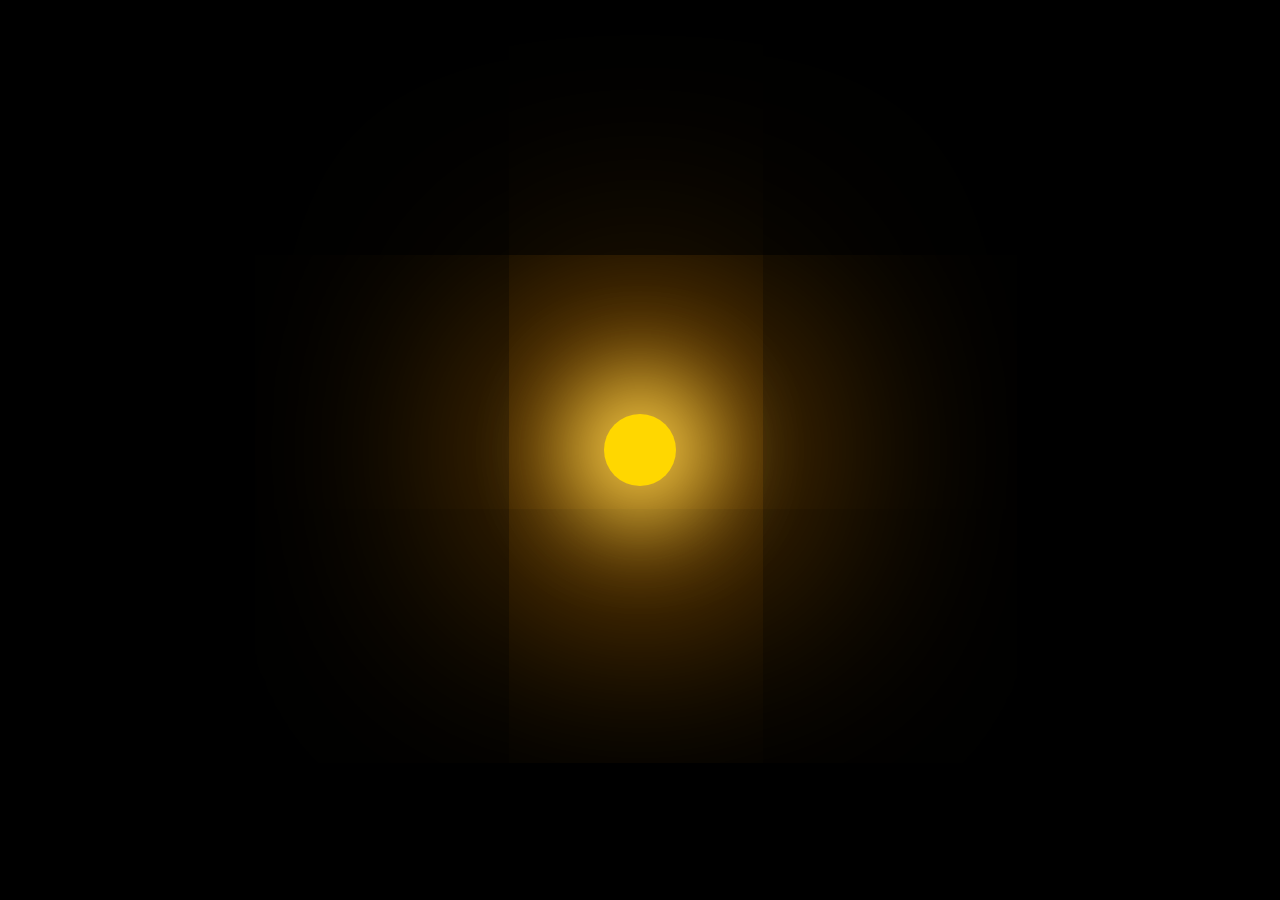
<file: introduction/index.html>
<!DOCTYPE html>

<html lang="en">

  <head>
    <meta charset="UTF-8">
    <meta name="viewport" content="width=device-width, initial-scale=1.0">

    <title>Introduction| Wonder Revealed</title>

    <link rel="stylesheet" href="style.css">

  </head>

  <body>

    <main class="intro">

      <div class="spark"></div>
      
    </main>

    <script src="script.js"></script>
    
  </body>

</html>
</file>
<file: introduction/style.css>
*,
*::before,
*::after {
  box-sizing: border-box;
}

body {
  margin: 0;
  min-height: 100dvh;
  background-color: black;
}

.intro {
  min-height: 100dvh;
  width: 100%;
  background-color: black;
  display: flex;
  justify-content: center;
  align-items: center;
}

.spark {
  width: 8px;
  height: 8px;
  border-radius: 50%;
  background: gold;
  box-shadow: 0 0 10px 4px #ffd54a, 0 0 30px 10px #ff9800;
  animation: spark-awaken 2s ease-in forwards;
}

@keyframes spark-awaken {
  0% {
    /* starting state */
    transform: scale(1);
  }

  70% {
    /* anticipation */
    transform: scale(3);
  }

  100% {
    /* rapid expansion */
    transform: scale(9);
  }
}
</file>
